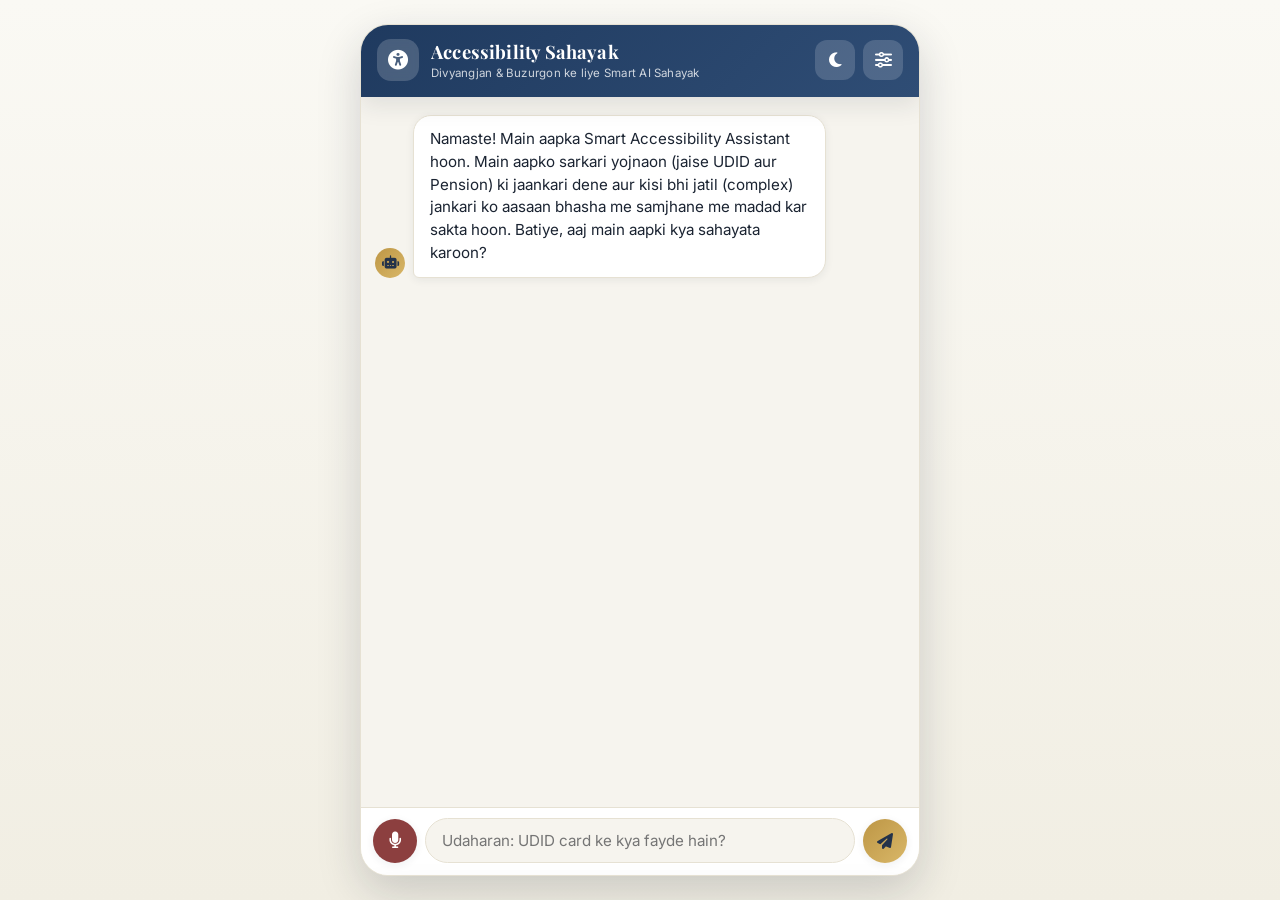
<file: templates/index.html>
<!DOCTYPE html>
<html lang="en">
<head>
    <meta charset="UTF-8">
    <meta name="viewport" content="width=device-width, initial-scale=1.0, viewport-fit=cover">
    <title>Accessibility Assistant Agent</title>
    <link rel="stylesheet" href="/static/css/style.css">
    <link rel="preconnect" href="https://fonts.googleapis.com">
    <link rel="preconnect" href="https://fonts.gstatic.com" crossorigin>
    <link href="https://fonts.googleapis.com/css2?family=Inter:wght@400;500;600;700;800&family=Playfair+Display:wght@600;700&display=swap" rel="stylesheet">
    <!-- Font Awesome for icons -->
    <link rel="stylesheet" href="https://cdnjs.cloudflare.com/ajax/libs/font-awesome/6.4.0/css/all.min.css">
</head>
<body>

    <div class="app-shell">

        <!-- App Header -->
        <header class="app-header" role="banner">
            <div class="header-row">
                <div class="brand">
                    <span class="brand-icon" aria-hidden="true"><i class="fa-solid fa-universal-access"></i></span>
                    <div class="brand-text">
                        <h1>Accessibility Sahayak</h1>
                        <p>Divyangjan &amp; Buzurgon ke liye Smart AI Sahayak</p>
                    </div>
                </div>
                <div class="header-actions">
                    <button id="btn-theme-toggle" class="icon-btn theme-btn" aria-label="Dark theme on karein" aria-pressed="false" title="Light / Dark theme">
                        <i class="fa-solid fa-moon"></i>
                    </button>
                    <button id="btn-settings-toggle" class="icon-btn settings-btn" aria-label="Accessibility settings kholen" aria-haspopup="true" aria-expanded="false" aria-controls="a11y-drawer">
                        <i class="fa-solid fa-sliders"></i>
                    </button>
                </div>
            </div>
        </header>

        <!-- Backdrop for drawer -->
        <div class="drawer-backdrop" id="drawer-backdrop"></div>

        <!-- Accessibility Bottom-Sheet Drawer -->
        <nav class="a11y-drawer" id="a11y-drawer" aria-label="Accessibility settings">
            <div class="drawer-handle" aria-hidden="true"></div>
            <div class="drawer-header">
                <h2>Settings</h2>
                <button id="btn-drawer-close" class="icon-btn" aria-label="Settings band karein">
                    <i class="fa-solid fa-xmark"></i>
                </button>
            </div>
            <div class="drawer-grid">
                <button id="btn-auto-read" class="drawer-option" aria-pressed="false" aria-label="AI jawab apne aap sunayein">
                    <span class="drawer-option-icon"><i class="fa-solid fa-headphones"></i></span>
                    <span>Auto-Read Reply</span>
                </button>
                <button id="btn-easy-mode" class="drawer-option" aria-pressed="false" aria-label="Jawab ko saral bhasha mein dikhayein">
                    <span class="drawer-option-icon"><i class="fa-solid fa-wand-magic-sparkles"></i></span>
                    <span>Saral Bhasha</span>
                </button>
                <button id="btn-voice-lang" class="drawer-option" aria-label="Awaaz ki bhasha badlein">
                    <span class="drawer-option-icon"><i class="fa-solid fa-language"></i></span>
                    <span id="voice-lang-label">Hindi Awaaz</span>
                </button>
                <button id="btn-clear-chat" class="drawer-option" aria-label="Naya chat shuru karein">
                    <span class="drawer-option-icon"><i class="fa-solid fa-broom"></i></span>
                    <span>Naya Chat</span>
                </button>
            </div>
        </nav>

        <!-- Chat -->
        <main role="main" class="chat-container">
            <!-- Live region for screen readers to announce new messages -->
            <div class="sr-only" aria-live="polite" id="sr-announcer"></div>

            <div id="chat-box" class="chat-box" aria-label="Chat messages history" role="log">
                <!-- Messages will appear here -->
                <div class="message-row ai-row">
                    <div class="avatar ai-avatar" aria-hidden="true"><i class="fa-solid fa-robot"></i></div>
                    <div class="message ai-message" tabindex="0">
                        Namaste! Main aapka Smart Accessibility Assistant hoon. Main aapko sarkari yojnaon (jaise UDID aur Pension) ki jaankari dene aur kisi bhi jatil (complex) jankari ko aasaan bhasha me samjhane me madad kar sakta hoon. Batiye, aaj main aapki kya sahayata karoon?
                    </div>
                </div>
            </div>

            <div class="input-area">
                <button id="btn-voice" class="icon-btn voice-btn" aria-label="Voice input shuru karein" title="Voice Input">
                    <i class="fa-solid fa-microphone"></i>
                </button>
                <input type="text" id="user-input" aria-label="Apna sandesh yahan likhein" placeholder="Udaharan: UDID card ke kya fayde hain?" autocomplete="off">
                <button id="btn-send" class="send-btn" aria-label="Sandesh bhejein">
                    <i class="fa-solid fa-paper-plane"></i>
                </button>
            </div>
        </main>

    </div>

    <script src="/static/js/main.js"></script>
</body>
</html>
</file>
<file: static/css/style.css>
/* =========================================================
   CSS Variables — premium light & dark theming
   ========================================================= */
:root {
    /* Classy Navy & Muted Gold — light mode */
    --bg-color: #f6f4ee;
    --bg-gradient: linear-gradient(180deg, #faf9f4 0%, #f1eee3 100%);
    --text-color: #1b2432;
    --text-muted: #6b7280;
    --primary-color: #1f3a5f;       /* deep navy — structural (header, user bubbles) */
    --primary-color-2: #2f4d75;     /* softer navy for gradients */
    --primary-hover: #16283f;
    --accent-color: #bd9645;        /* muted gold — highlights, CTAs, active states */
    --accent-color-2: #d9b768;
    --on-accent: #23324a;           /* dark navy text/icons on gold surfaces */
    --danger-color: #8c3f3f;        /* muted wine-red for voice/record */
    --danger-hover: #712f2f;
    --toolbar-bg: #ffffff;
    --chat-ai-bg: #ffffff;
    --chat-user-bg: linear-gradient(135deg, #1f3a5f 0%, #2f4d75 100%);
    --card-border: #e6e1d3;
    --font-base: 16px;
    --font-family: 'Inter', 'Segoe UI', system-ui, -apple-system, sans-serif;
    --font-display: 'Playfair Display', 'Georgia', serif;
    --shadow-sm: 0 2px 8px rgba(27, 36, 50, 0.07);
    --shadow-md: 0 8px 24px rgba(27, 36, 50, 0.10);
    --shadow-lg: 0 16px 44px rgba(27, 36, 50, 0.18);
    --focus-color: #bd9645;
    --safe-bottom: env(safe-area-inset-bottom, 0px);
    --safe-top: env(safe-area-inset-top, 0px);
}

/* Dark Theme — charcoal & warm gold, premium "black card" feel */
[data-theme="dark"] {
    --bg-color: #0f1116;
    --bg-gradient: linear-gradient(180deg, #0f1116 0%, #14161d 100%);
    --text-color: #f1ece0;
    --text-muted: #a6a08f;
    --primary-color: #1c2c42;
    --primary-color-2: #2b3f5c;
    --primary-hover: #24374f;
    --accent-color: #d4af6a;
    --accent-color-2: #e8c98a;
    --on-accent: #201a08;
    --danger-color: #a8534f;
    --danger-hover: #8f4340;
    --toolbar-bg: #181b22;
    --chat-ai-bg: #1c1f27;
    --chat-user-bg: linear-gradient(135deg, #1c2c42 0%, #2b3f5c 100%);
    --card-border: #2a2d36;
    --shadow-sm: 0 2px 8px rgba(0, 0, 0, 0.35);
    --shadow-md: 0 8px 24px rgba(0, 0, 0, 0.4);
    --shadow-lg: 0 16px 44px rgba(0, 0, 0, 0.55);
    --focus-color: #d4af6a;
}

@media (prefers-reduced-motion: reduce) {
    * {
        animation: none !important;
        transition: none !important;
    }
}

/* =========================================================
   Base / Reset
   ========================================================= */
* { box-sizing: border-box; }

html, body {
    height: 100%;
}

body {
    font-family: var(--font-family);
    font-size: var(--font-base);
    background: var(--bg-gradient);
    color: var(--text-color);
    margin: 0;
    padding: 0;
    -webkit-font-smoothing: antialiased;
    transition: background-color 0.3s, color 0.3s;
}

.sr-only {
    position: absolute;
    width: 1px;
    height: 1px;
    padding: 0;
    margin: -1px;
    overflow: hidden;
    clip: rect(0, 0, 0, 0);
    border: 0;
}

button {
    font-family: inherit;
}

/* =========================================================
   App shell — full-height phone-style layout
   ========================================================= */
.app-shell {
    display: flex;
    flex-direction: column;
    height: 100dvh;
    max-width: 560px;
    margin: 0 auto;
    background: var(--bg-color);
    box-shadow: var(--shadow-lg);
    position: relative;
    overflow: hidden;
}

@media (min-width: 561px) {
    body {
        display: flex;
        justify-content: center;
        padding: 24px 0;
        min-height: 100vh;
    }
    .app-shell {
        height: min(860px, calc(100vh - 48px));
        border-radius: 28px;
        border: 1px solid var(--card-border);
    }
}

/* =========================================================
   Header
   ========================================================= */
.app-header {
    flex-shrink: 0;
    background: linear-gradient(135deg, var(--primary-color) 0%, var(--primary-color-2) 100%);
    padding: calc(14px + var(--safe-top)) 16px 16px;
    box-shadow: var(--shadow-md);
    position: relative;
    z-index: 20;
}

.header-row {
    display: flex;
    align-items: center;
    justify-content: space-between;
    gap: 10px;
}

.header-actions {
    display: flex;
    align-items: center;
    gap: 8px;
    flex-shrink: 0;
}

.brand {
    display: flex;
    align-items: center;
    gap: 12px;
    min-width: 0;
}

.brand-icon {
    flex-shrink: 0;
    width: 42px;
    height: 42px;
    border-radius: 14px;
    background: rgba(255, 255, 255, 0.18);
    display: flex;
    align-items: center;
    justify-content: center;
    font-size: 1.25rem;
    color: #ffffff;
    backdrop-filter: blur(4px);
}

.brand-text {
    min-width: 0;
}

.brand-text h1 {
    margin: 0;
    font-family: var(--font-display);
    font-size: 1.15rem;
    font-weight: 700;
    letter-spacing: 0.01em;
    color: #ffffff;
    line-height: 1.25;
    white-space: nowrap;
    overflow: hidden;
    text-overflow: ellipsis;
}

.brand-text p {
    margin: 3px 0 0;
    font-size: 0.72rem;
    letter-spacing: 0.02em;
    color: rgba(255, 255, 255, 0.78);
    white-space: nowrap;
    overflow: hidden;
    text-overflow: ellipsis;
}

.icon-btn {
    width: 40px;
    height: 40px;
    border-radius: 12px;
    border: none;
    background: rgba(255, 255, 255, 0.16);
    color: #ffffff;
    font-size: 1.05rem;
    display: flex;
    align-items: center;
    justify-content: center;
    cursor: pointer;
    flex-shrink: 0;
    transition: background-color 0.2s, transform 0.15s;
}

.theme-btn:hover, .theme-btn:focus-visible,
.settings-btn:hover, .settings-btn:focus-visible {
    background: rgba(255, 255, 255, 0.3);
    outline: 3px solid var(--focus-color);
    outline-offset: 2px;
}

.theme-btn:active, .settings-btn:active {
    transform: scale(0.94);
}

/* =========================================================
   Accessibility Drawer (bottom sheet)
   ========================================================= */
.drawer-backdrop {
    position: absolute;
    inset: 0;
    background: rgba(2, 6, 23, 0.5);
    opacity: 0;
    pointer-events: none;
    transition: opacity 0.25s ease;
    z-index: 30;
}

.drawer-backdrop.show {
    opacity: 1;
    pointer-events: auto;
}

.a11y-drawer {
    position: absolute;
    left: 0;
    right: 0;
    bottom: 0;
    background: var(--toolbar-bg);
    border: 1px solid var(--card-border);
    border-bottom: none;
    border-radius: 22px 22px 0 0;
    box-shadow: var(--shadow-lg);
    padding: 10px 20px calc(20px + var(--safe-bottom));
    transform: translateY(105%);
    transition: transform 0.3s cubic-bezier(0.32, 0.72, 0, 1);
    z-index: 40;
}

.a11y-drawer.open {
    transform: translateY(0);
}

.drawer-handle {
    width: 42px;
    height: 5px;
    border-radius: 3px;
    background: var(--card-border);
    margin: 0 auto 12px;
}

.drawer-header {
    display: flex;
    align-items: center;
    justify-content: space-between;
    margin-bottom: 14px;
}

.drawer-header h2 {
    margin: 0;
    font-family: var(--font-display);
    font-size: 1.1rem;
    font-weight: 700;
    color: var(--text-color);
}

.drawer-header .icon-btn {
    background: var(--bg-color);
    color: var(--text-color);
    width: 34px;
    height: 34px;
}

.drawer-header .icon-btn:hover,
.drawer-header .icon-btn:focus-visible {
    background: var(--primary-color);
    color: #ffffff;
    outline: 3px solid var(--focus-color);
}

.drawer-grid {
    display: grid;
    grid-template-columns: 1fr 1fr;
    gap: 12px;
}

.drawer-option {
    display: flex;
    flex-direction: column;
    align-items: center;
    gap: 8px;
    padding: 16px 10px;
    border: 1.5px solid var(--card-border);
    border-radius: 16px;
    background: var(--bg-color);
    color: var(--text-color);
    font-size: 0.85rem;
    font-weight: 600;
    cursor: pointer;
    transition: border-color 0.2s, transform 0.15s, background-color 0.2s, color 0.2s;
}

.drawer-option-icon {
    width: 38px;
    height: 38px;
    border-radius: 50%;
    background: linear-gradient(135deg, var(--accent-color) 0%, var(--accent-color-2) 100%);
    color: var(--on-accent);
    display: flex;
    align-items: center;
    justify-content: center;
    font-size: 1rem;
    transition: background-color 0.2s;
}

.drawer-option:hover,
.drawer-option:focus-visible {
    border-color: var(--accent-color);
    outline: 3px solid var(--focus-color);
    outline-offset: 1px;
}

.drawer-option:active {
    transform: scale(0.97);
}

.drawer-option.active {
    background: linear-gradient(135deg, var(--primary-color) 0%, var(--primary-color-2) 100%);
    border-color: transparent;
    color: var(--accent-color-2);
}

.drawer-option.active .drawer-option-icon {
    background: rgba(255, 255, 255, 0.15);
    color: var(--accent-color-2);
}

/* =========================================================
   Chat area
   ========================================================= */
.chat-container {
    flex: 1;
    min-height: 0;
    display: flex;
    flex-direction: column;
    width: 100%;
}

.chat-box {
    flex: 1;
    min-height: 0;
    overflow-y: auto;
    -webkit-overflow-scrolling: touch;
    padding: 18px 14px 10px;
    display: flex;
    flex-direction: column;
    scroll-behavior: smooth;
}

.message-row {
    display: flex;
    align-items: flex-end;
    gap: 8px;
    margin-bottom: 14px;
    max-width: 100%;
    animation: rise-in 0.25s ease;
}

@keyframes rise-in {
    from { opacity: 0; transform: translateY(8px); }
    to { opacity: 1; transform: translateY(0); }
}

.ai-row {
    justify-content: flex-start;
}

.user-row {
    justify-content: flex-end;
}

.avatar {
    flex-shrink: 0;
    width: 30px;
    height: 30px;
    border-radius: 50%;
    display: flex;
    align-items: center;
    justify-content: center;
    font-size: 0.85rem;
    color: #ffffff;
}

.ai-avatar {
    background: linear-gradient(135deg, var(--accent-color) 0%, var(--accent-color-2) 100%);
    color: var(--on-accent);
}

.message {
    padding: 12px 16px;
    border-radius: 18px;
    max-width: 78%;
    line-height: 1.5;
    font-size: 0.95rem;
    box-shadow: var(--shadow-sm);
    word-wrap: break-word;
}

.message:focus-visible {
    outline: 3px solid var(--focus-color);
    outline-offset: 2px;
}

.ai-message {
    background-color: var(--chat-ai-bg);
    border: 1px solid var(--card-border);
    border-bottom-left-radius: 6px;
    color: var(--text-color);
}

.user-message {
    background: var(--chat-user-bg);
    color: #ffffff;
    border-bottom-right-radius: 6px;
}

/* Message controls (play audio) */
.message-controls {
    margin-top: 8px;
}

.message-controls button {
    background: var(--bg-color);
    border: 1px solid var(--card-border);
    color: var(--accent-hover, #a3821f);
    padding: 6px 12px;
    cursor: pointer;
    font-size: 0.78rem;
    font-weight: 600;
    border-radius: 999px;
    display: inline-flex;
    align-items: center;
    gap: 6px;
}

.message-controls button:hover,
.message-controls button:focus-visible {
    background: linear-gradient(135deg, var(--accent-color) 0%, var(--accent-color-2) 100%);
    color: var(--on-accent);
    outline: 3px solid var(--focus-color);
}

/* Typing indicator */
.typing-dots {
    display: inline-flex;
    align-items: center;
    gap: 4px;
    padding: 4px 2px;
}

.typing-dots span {
    width: 6px;
    height: 6px;
    border-radius: 50%;
    background: var(--text-muted);
    animation: typing-bounce 1.2s infinite ease-in-out;
}

.typing-dots span:nth-child(2) { animation-delay: 0.15s; }
.typing-dots span:nth-child(3) { animation-delay: 0.3s; }

@keyframes typing-bounce {
    0%, 60%, 100% { transform: translateY(0); opacity: 0.5; }
    30% { transform: translateY(-5px); opacity: 1; }
}

/* =========================================================
   Input Area — floating pill bar
   ========================================================= */
.input-area {
    flex-shrink: 0;
    display: flex;
    align-items: center;
    gap: 8px;
    padding: 10px 12px calc(12px + var(--safe-bottom));
    background: var(--toolbar-bg);
    border-top: 1px solid var(--card-border);
}

input[type="text"] {
    flex: 1;
    padding: 12px 16px;
    font-size: 0.95rem;
    font-family: inherit;
    border: 1.5px solid var(--card-border);
    border-radius: 999px;
    background-color: var(--bg-color);
    color: var(--text-color);
    min-width: 0;
}

input[type="text"]:focus-visible {
    outline: 3px solid var(--focus-color);
    outline-offset: 1px;
    border-color: var(--accent-color);
}

.voice-btn {
    background: var(--danger-color);
    color: #ffffff;
    width: 44px;
    height: 44px;
    border-radius: 50%;
    box-shadow: var(--shadow-sm);
}

.voice-btn:hover,
.voice-btn:focus-visible {
    background: var(--danger-hover);
    outline: 3px solid var(--focus-color);
}

.voice-btn.recording {
    animation: pulse 1.4s infinite;
}

@keyframes pulse {
    0% { box-shadow: 0 0 0 0 rgba(140, 63, 63, 0.45); }
    70% { box-shadow: 0 0 0 12px rgba(140, 63, 63, 0); }
    100% { box-shadow: 0 0 0 0 rgba(140, 63, 63, 0); }
}

.send-btn {
    width: 44px;
    height: 44px;
    border-radius: 50%;
    border: none;
    background: linear-gradient(135deg, var(--accent-color) 0%, var(--accent-color-2) 100%);
    color: var(--on-accent);
    font-size: 1rem;
    cursor: pointer;
    flex-shrink: 0;
    display: flex;
    align-items: center;
    justify-content: center;
    box-shadow: var(--shadow-sm);
    transition: transform 0.15s, background-color 0.2s;
}

.send-btn:hover,
.send-btn:focus-visible {
    background: linear-gradient(135deg, var(--accent-color-2) 0%, var(--accent-color) 100%);
    outline: 3px solid var(--focus-color);
}

.send-btn:active {
    transform: scale(0.92);
}

/* Scrollbar polish */
.chat-box::-webkit-scrollbar {
    width: 6px;
}

.chat-box::-webkit-scrollbar-thumb {
    background: var(--card-border);
    border-radius: 3px;
}

/* =========================================================
   Small phones
   ========================================================= */
@media screen and (max-width: 360px) {
    .brand-text h1 { font-size: 0.95rem; }
    .brand-text p { font-size: 0.7rem; }
    .message { max-width: 84%; font-size: 0.9rem; }
}
</file>
